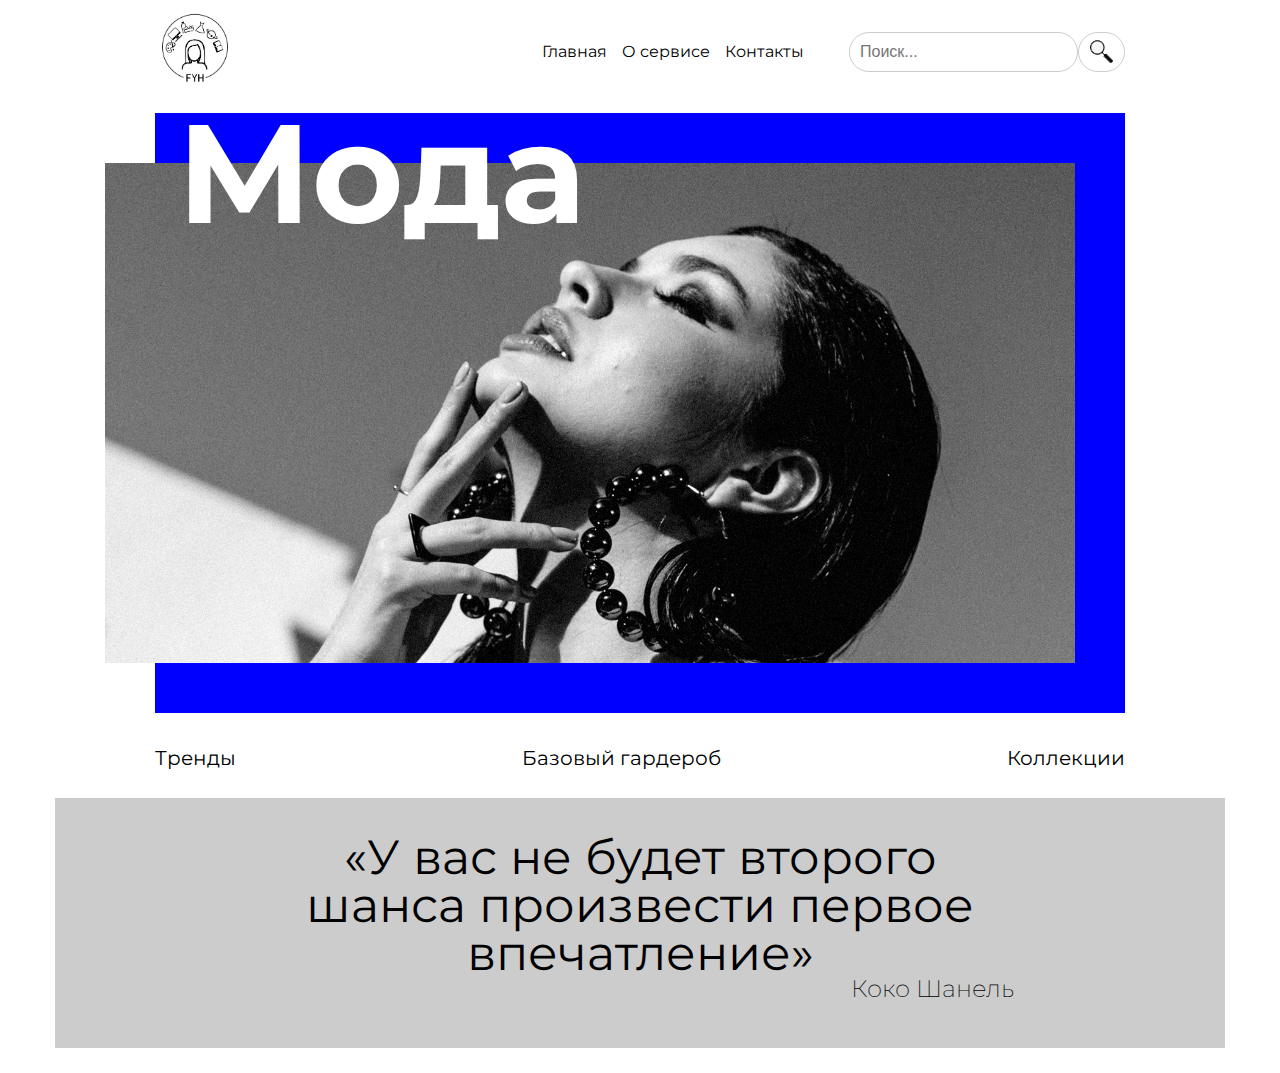
<file: index.html>
<!DOCTYPE html>
<html>
 <head>
  <meta charset="utf-8">
  <meta name="viewport" content="width=device-width, initial-scale=1, shrink-to-fit=no">
  <link rel="preconnect" href="https://fonts.gstatic.com">
<link href="https://fonts.googleapis.com/css2?family=Montserrat:wght@400;500;700&display=swap" rel="stylesheet">
  <script type="text/javascript" src="http://code.jquery.com/jquery-1.9.1.js"></script>	
  <link rel="stylesheet" type="text/css" href="css/style2.css">
  

  <title>Мода</title>
 </head>
 <body>

 	<header>
 		<div class="container">
 			<div class="logo">
 				<img src="img/lg.png" class="img-fluid" alt="">
 			</div>
 			<div class="menu" id="menu">
 				<ul class="menu-navs">
 				<li>
 					<a class="menu-navs-line" href="">Главная</a>
 				</li>
 				<li>
 					<a class="menu-navs-line" href="">О сервисе </a>
 				</li>
 				<li>
 					<a class="menu-navs-line" href="">Контакты</a>
 				</li>
 			</ul>
 			<div class="search">
 				<form class="form">
					<input class="input" type="text" placeholder="Поиск..." >
					<button class="btn"><img class="img" src="img/лупа.png"></button>
				</form>
 			</div>

 			</div>

 			<div class="menu-burger">
 				<span></span>
 				<a href="" class="btn-bur" id="menu-btn"></a>
 			</div>
 			
 			
 		</div>
 	</header>
 	


	 <section class="intro">
	 	<div class="container">
	 		<h1 class="main-title">
	 			Мода
	 			<!--<span class="main-title-shadow">
	 				Мода
	 			</span>-->
	 		</h1>
	 		<div class="intro-image">
	 			<div class="intro-image-img"></div>
	 		</div>

	 		<ul class="intro-tabs">
	 			<li>
	 				<a href="indextrend.html">Тренды</a>
	 			</li>
	 			<li>
	 				<a href="">Базовый гардероб</a>
	 			</li>
	 			<li>
	 				<a href="">Коллекции</a>
	 			</li>
	 		</ul>

	 	</div>
	 </section>

	 <section class="quote">
	 	<div class="container container-lg">
	 		<div class="quote-block">
	 			<div class="qoute-block-text">
		 			<p class="text-quote">«У вас не будет второго шанса произвести первое впечатление»</p>
					<p class="text-author">Коко Шанель</p>
				</div>
	 		</div>
	 	</div>
	 </section>

	 <script>

	 	$('#menu-btn').click(function(event) {
	 		/* Act on the event */
	 		event.preventDefault();
	 		$('#menu').toggleClass('open');

	 	});
	 </script>



 	</body>
</html>
</file>
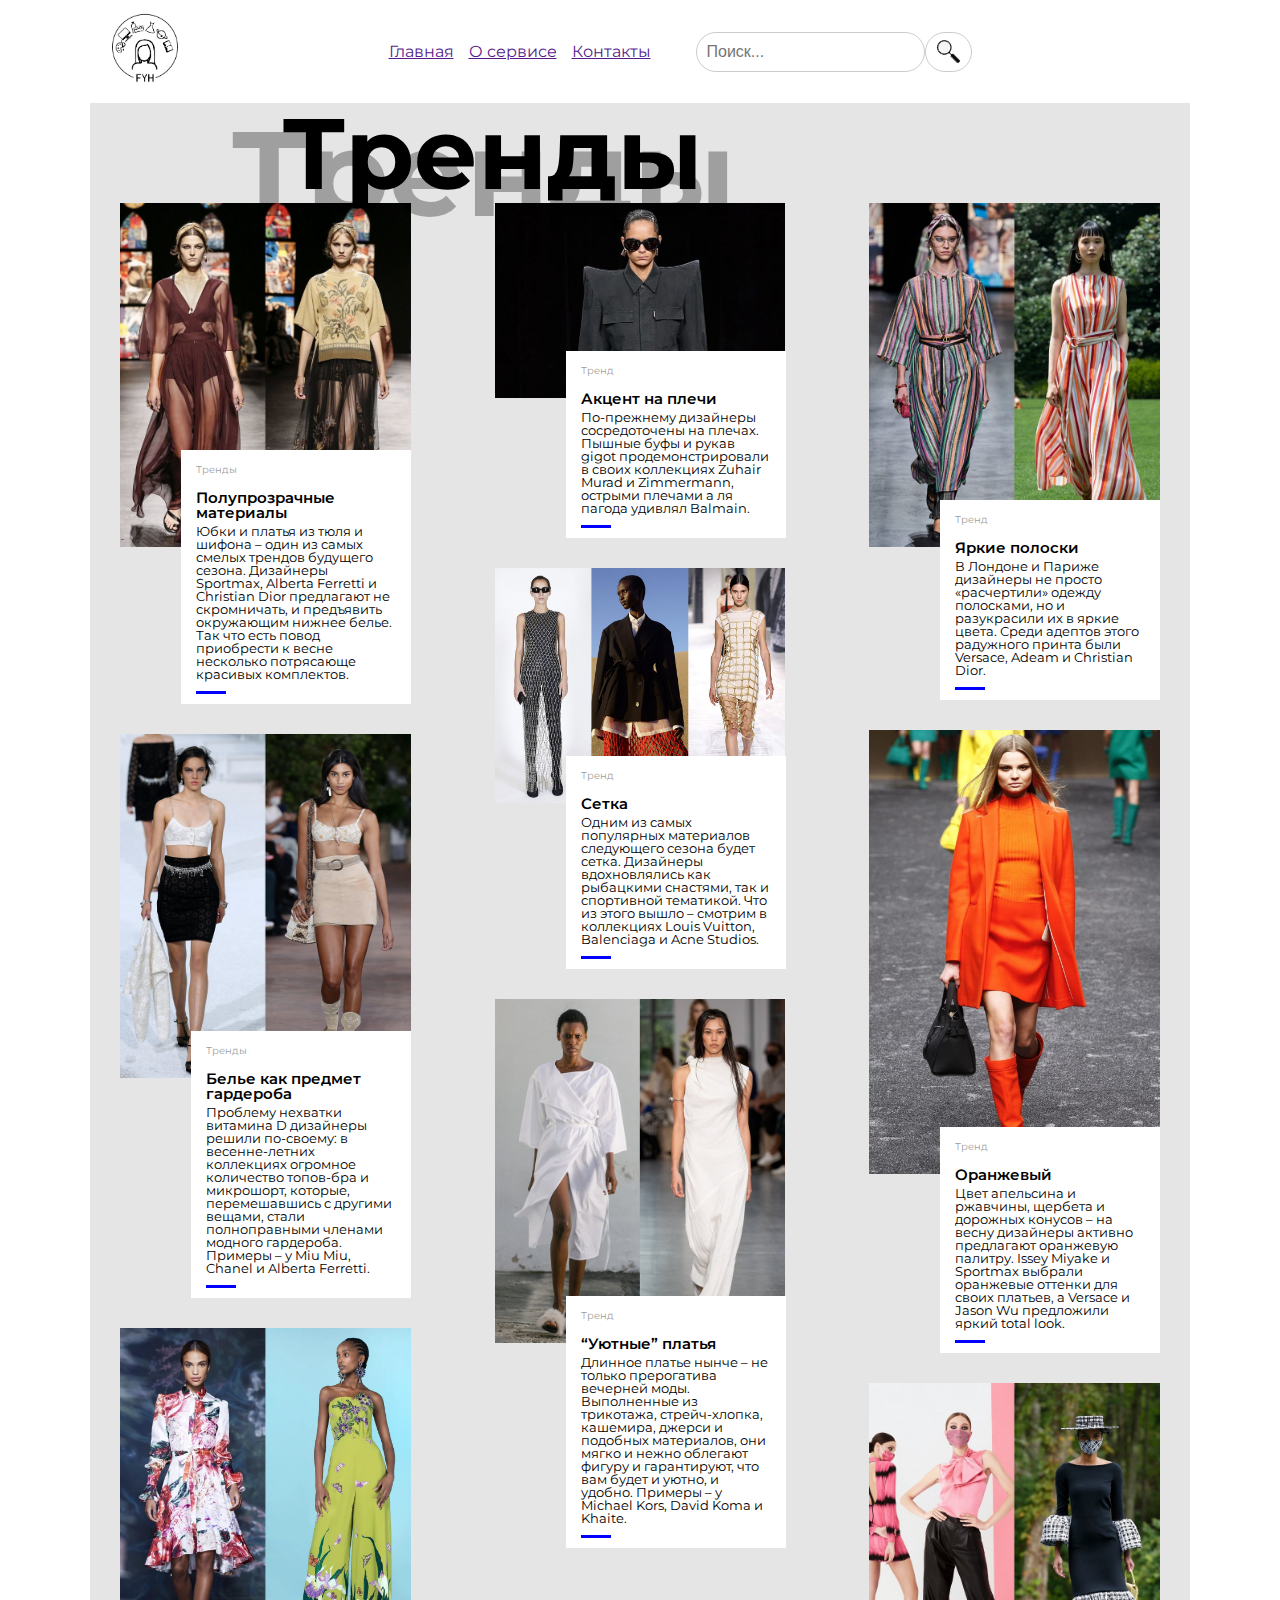
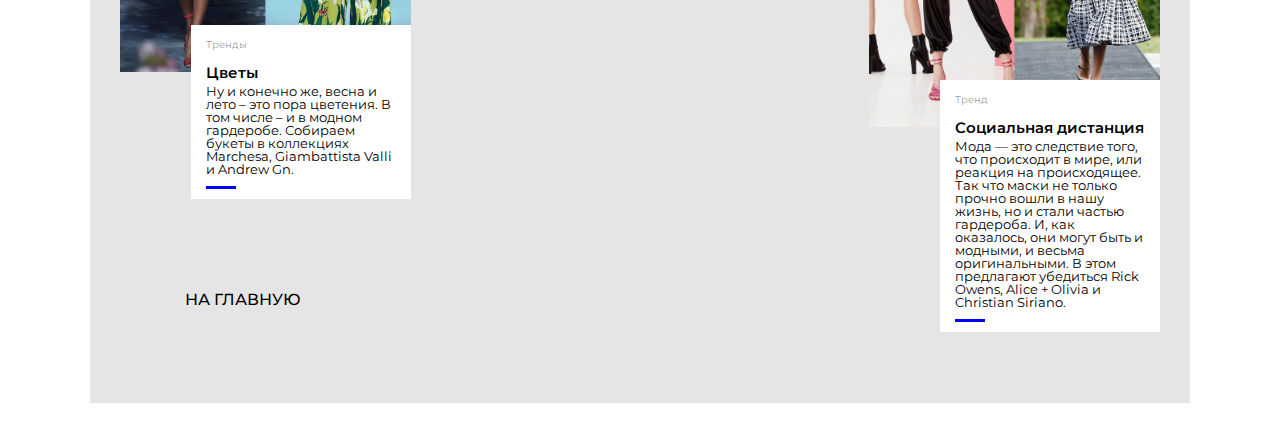
<file: indextrend.html>
<!DOCTYPE html>
<html>
 <head>
  <meta charset="utf-8">
  <meta name="viewport" content="width=device-width, initial-scale=1, shrink-to-fit=no">
  <link rel="preconnect" href="https://fonts.gstatic.com">
<link href="https://fonts.googleapis.com/css2?family=Montserrat:wght@400;500;700&display=swap" rel="stylesheet">
  <script type="text/javascript" src="http://code.jquery.com/jquery-1.9.1.js"></script>	
  <link rel="stylesheet" type="text/css" href="css/style3.css">
  

  <title>Мода</title>
 </head>
 <body>

 	<header>
 		<div class="container">
 			<div class="logo">
 				<img src="img/lg.png" class="img-fluid" alt="">
 			</div>
 			<div class="menu" id="menu">
 				<ul class="menu-navs">
 				<li>
 					<a class="menu-navs-line" href="">Главная</a>
 				</li>
 				<li>
 					<a class="menu-navs-line" href="">О сервисе </a>
 				</li>
 				<li>
 					<a class="menu-navs-line" href="">Контакты</a>
 				</li>
 			</ul>
 			<div class="search">
 				<form class="form">
					<input class="input" type="text" placeholder="Поиск..." >
					<button class="btn"><img class="img" src="img/лупа.png"></button>
				</form>
 			</div>

 			</div>

 			<div class="menu-burger">
 				<span></span>
 				<a href="" class="btn-bur" id="menu-btn"></a>
 			</div>
 			
 			
 		</div>
 	</header>
 	


	 <section class="intro">
	 	<div class="container">
	 		<h1 class="main-title">
	 			Тренды
	 			<span class="main-title-shadow">
	 				Тренды
	 			</span>
	 		</h1>
	 		<div class="row">
<!--первая колонка-->
	 			<div class="column">

				<div class="trend-block trend-block-lg">
					<div class="trend-block-image">
						<div class="trend-block-image-red">
							<img src="img/тр1.1.jpg" alt="" class="img-fluid">
						</div>
					</div>
					<div class="trend-block-body">
						<p class="trend-block-body-tag">Тренды</p>
						<p class="trend-block-body-title">Полупрозрачные материалы</p>
						<p class="trend-block-body-desciption">
Юбки и платья из тюля и шифона – один из самых смелых трендов будущего сезона. Дизайнеры Sportmax, Alberta Ferretti и Christian Dior предлагают не скромничать, и предъявить окружающим нижнее белье. Так что есть повод приобрести к весне несколько потрясающе красивых комплектов.						</p>
						<div class="trend-block-body-underline trend-block-body-underline-red"></div>
					</div>
				</div>

				<div class="trend-block ">
					<div class="trend-block-image">
						<div class="trend-block-image-red">
							<img src="img/тр1.2.jpg" alt="" class="img-fluid">
						</div>
					</div>
					<div class="trend-block-body">
						<p class="trend-block-body-tag">Тренды</p>
						<p class="trend-block-body-title">Белье как предмет гардероба</p>
						<p class="trend-block-body-desciption">
Проблему нехватки витамина D дизайнеры решили по-своему: в весенне-летних коллекциях огромное количество топов-бра и микрошорт, которые, перемешавшись с другими вещами, стали полноправными членами модного гардероба. Примеры – у Miu Miu, Chanel и Alberta Ferretti.						</p>
						<div class="trend-block-body-underline trend-block-body-underline-red"></div>
					</div>
				</div>

		<div class="trend-block ">
					<div class="trend-block-image">
						<div class="trend-block-image-red">
							<img src="img/тр1.3.png" alt="" class="img-fluid">
						</div>
					</div>
					<div class="trend-block-body">
						<p class="trend-block-body-tag">Тренды</p>
						<p class="trend-block-body-title">Цветы</p>
						<p class="trend-block-body-desciption">
Ну и конечно же, весна и лето – это пора цветения. В том числе – и в модном гардеробе. Собираем букеты в коллекциях Marchesa, Giambattista Valli и Andrew Gn.</p>
						<div class="trend-block-body-underline trend-block-body-underline-red"></div>
					</div>
				</div>
			</div>

<!--2 колонка -->
	<div class="column">

		

				<div class="trend-block">
					<div class="trend-block-image">
						<div class="trend-block-image-red">
							<img src="img/тр2.1.png" alt="" class="img-fluid">
						</div>
					</div>
					<div class="trend-block-body">
						<p class="trend-block-body-tag">Тренд</p>
						<p class="trend-block-body-title">Акцент на плечи</p>
						<p class="trend-block-body-desciption">
По-прежнему дизайнеры сосредоточены на плечах. Пышные буфы и рукав gigot продемонстрировали в своих коллекциях Zuhair Murad и Zimmermann, острыми плечами а ля пагода удивлял Balmain.						</p>
						<div class="trend-block-body-underline trend-block-body-underline-red"></div>
					</div>
				</div>
				<div class="trend-block">
					<div class="trend-block-image">
						<div class="trend-block-image-red">
							<img src="img/тр2.2.jpg" alt="" class="img-fluid">
						</div>
					</div>
					<div class="trend-block-body">
						<p class="trend-block-body-tag">Тренд</p>
						<p class="trend-block-body-title">Сетка</p>
						<p class="trend-block-body-desciption">
Одним из самых популярных материалов следующего сезона будет сетка. Дизайнеры вдохновлялись как рыбацкими снастями, так и спортивной тематикой. Что из этого вышло – смотрим в коллекциях Louis Vuitton, Balenciaga и Acne Studios.						</p>
						<div class="trend-block-body-underline trend-block-body-underline-red"></div>
					</div>
				</div>
				<div class="trend-block">
					<div class="trend-block-image">
						<div class="trend-block-image-red">
							<img src="img/тр2.3.jpg" alt="" class="img-fluid">
						</div>
					</div>
					<div class="trend-block-body">
						<p class="trend-block-body-tag">Тренд</p>
						<p class="trend-block-body-title">“Уютные” платья</p>
						<p class="trend-block-body-desciption">
Длинное платье нынче – не только прерогатива вечерней моды. Выполненные из трикотажа, стрейч-хлопка, кашемира, джерси и подобных материалов, они мягко и нежно облегают фигуру и гарантируют, что вам будет и уютно, и удобно. Примеры – у Michael Kors, David Koma и Khaite.						</p>
						<div class="trend-block-body-underline trend-block-body-underline-red"></div>
					</div>
				</div>
			</div>

			<div class="column">

				<div class="trend-block">
					<div class="trend-block-image">
						<div class="trend-block-image-red">
							<img src="img/тр3.1.jpg" alt="" class="img-fluid">
						</div>
					</div>
					<div class="trend-block-body">
						<p class="trend-block-body-tag">Тренд</p>
						<p class="trend-block-body-title">Яркие полоски</p>
						<p class="trend-block-body-desciption">
В Лондоне и Париже дизайнеры не просто «расчертили» одежду полосками, но и разукрасили их в яркие цвета. Среди адептов этого радужного принта были Versace, Adeam и Christian Dior.						</p>
						<div class="trend-block-body-underline trend-block-body-underline-red"></div>
					</div>
				</div>
				<div class="trend-block">
					<div class="trend-block-image">
						<div class="trend-block-image-red">
							<img src="img/тр3.2.jpg" alt="" class="img-fluid">
						</div>
					</div>
					<div class="trend-block-body">
						<p class="trend-block-body-tag">Тренд</p>
						<p class="trend-block-body-title">Оранжевый</p>
						<p class="trend-block-body-desciption">
Цвет апельсина и ржавчины, щербета и дорожных конусов – на весну дизайнеры активно предлагают оранжевую палитру. Issey Miyake и Sportmax выбрали оранжевые оттенки для своих платьев, а Versace и Jason Wu предложили яркий total look.						</p>
						<div class="trend-block-body-underline trend-block-body-underline-red"></div>
					</div>
				</div>
				<div class="trend-block">
					<div class="trend-block-image">
						<div class="trend-block-image-red">
							<img src="img/тр3.3.jpg" alt="" class="img-fluid"></div>
					</div>
					<div class="trend-block-body">
						<p class="trend-block-body-tag">Тренд</p>
						<p class="trend-block-body-title">Социальная дистанция</p>
						<p class="trend-block-body-desciption">
Мода — это следствие того, что происходит в мире, или реакция на происходящее. Так что маски не только прочно вошли в нашу жизнь, но и стали частью гардероба. И, как оказалось, они могут быть и модными, и весьма оригинальными. В этом предлагают убедиться Rick Owens, Alice + Olivia и Christian Siriano.						</p>
						<div class="trend-block-body-underline trend-block-body-underline-red"></div>
					</div>
				</div>
			</div>
		</div>
		<div class="button">
			<a class="btn-back" href="index.html">На главную</a>
		</div>


	 				
	 	</div>
	</section>



 <script>

	 	$('#menu-btn').click(function(event) {
	 		/* Act on the event */
	 		event.preventDefault();
	 		$('#menu').toggleClass('open');

	 	});
	 </script>



 	</body>
</html>
</file>
<file: css/style2.css>
html, body, div, span, applet, object, iframe,
h1, h2, h3, h4, h5, h6, p, blockquote, pre,
a, abbr, acronym, address, big, cite, code,
del, dfn, em, img, ins, kbd, q, s, samp,
small, strike, strong, sub, sup, tt, var,
b, u, i, center,
dl, dt, dd, ol, ul, li,
fieldset, form, label, legend,
table, caption, tbody, tfoot, thead, tr, th, td,
article, aside, canvas, details, embed,
figure, figcaption, footer, header, hgroup,
menu, nav, output, ruby, section, summary,
time, mark, audio, video {
	margin: 0;
	padding: 0;
	border: 0;
	font-size: 100%;
	font: inherit;
	vertical-align: baseline;
}
/* HTML5 display-role reset for older browsers */
article, aside, details, figcaption, figure,
footer, header, hgroup, menu, nav, section {
	display: block;
}
body {
	line-height: 1;
}
ol, ul {
	list-style: none;
}
blockquote, q {
	quotes: none;
}
blockquote:before, blockquote:after,
q:before, q:after {
	content: '';
	content: none;
}
table {
	border-collapse: collapse;
	border-spacing: 0;
}

/* Импорт шрифтов */
@import url('https://fonts.googleapis.com/css?family=Montserrat+Alternates:400,500i&amp;subset=cyrillic');
@import url(http://fonts.googleapis.com/css?family=Philosopher&subset=cyrillic);
 
 .body {

 	/*display: flex;*/
 	font-family: Montserrat, sans-serif;

 }


 *, *:after, *:before {
   /*transition: .5s ease-in-out;*/
   /* добавим плавность переходов для всех элементов страницы*/
}

/* The sticky class is added to the header with JS when it reaches its scroll position */
.sticky {
  position: fixed;
  top: 0;
  width: 100%;
}


*{
	box-sizing: border-box;
}

body{
	font-family: Montserrat, sans-serif;
}


a{
	text-decoration: none !important;
	color: inherit;
	position: relative;
	transition: color .2s linear;
}
a:after{
	content: "";
	display: block;
	width: 100%;
	height: 2px;
	background-color: #FF0000;
	position: absolute;
	opacity: 0;
	transition: opacity .2s linear;
}
a:hover:after{
	opacity: 1;
}
a:hover{
	color: #FF0000;
}
section{
	padding: 0 0 25px 0;
}
.container{
	max-width: 1000px;
	margin: 0 auto;
	padding: 0 15px;
}

.container-lg{
	max-width: 1200px;
}

.main-title{
	font-size: 140px;
	left:-5%;
	position: relative;
	font-weight: bold;
	display: inline-block;
	color: #fff;
	animation: blur 4s ease-out infinite;
	z-index: 2;
}

.main-title-shadow{
	/*z-index: -1;
	/*opacity: 0.2;*/
	position: absolute;
	bottom: -40%;
	left: -12%;
	line-height: 1;
	font-size: 160px;
}
.intro-image{
	margin-top: -80px;
	width: 100%;
	position: relative;
	margin-bottom: 80px;
}
.intro-image-img{
	background: url(../img/intro_img.jpg);
	background-size: cover;
	background-position: center;
	height: 100%;
		min-height: 500px;
	width: 100%;
	margin-left: -50px;
}
.intro-image:before{
	content: '';
	position: absolute;
	width: calc(100% + 0px);
	height: calc(100% + 100px);
	top: -50px;
	z-index: -1;
	background: blue;
}

.intro .main-title{ 
	margin: 0 0  0 70px;
}

.intro-tabs{
	width: 100%;
	display: flex;
	list-style: none;
	margin: 0;
	padding: 0;
	justify-content: space-between;
	/*padding: 10px 0;*/
	font-size: 20px;
}

.intro-tabs a{
	display: inline-block;
	padding: 5px 0;
}

.quote{
	padding-top: 0;
}
.quote-block{
	min-height: 250px;
	background: #ccc;
	width: 100%;
	padding: 3% 20%;
}

.text-quote{
	display: inline-block;
	font-weight: 400;
	color: #000;
	font-family: 'Montserrat', sans-serif;
	text-align: center;
	justify-content:center;
	font-size: 48px;

}

.text-author{
	font-weight: 200;
	color: #000;
	display: inline-block;
	font-family: 'Montserrat', sans-serif;
	left:80%;
	font-size: 24px;
	position: relative;
}

.img-fluid{
	max-width: 100%;
	height: auto;
}

header{

	padding: 10px 0;
	position: relative;

}

header .container{
	display: flex;
	justify-content: space-between;
	align-items: center;
}

header .logo{
	max-width: 80px;
	flex: 0 0 80px;;
}

header .menu{
	/*flex: 0 0 auto;*/
	display: flex;
	justify-content: flex-end;
	align-items: center;
}
.menu-navs{
	display: flex;
	list-style: none;
	padding: 0;
	margin: 0;
	margin-right: 30px;
}

.menu-navs li{
	margin-right: 15px;
}

.search .form{
	display: flex;
	align-items: center;
}

.input{
	padding: 10px;
	font-size: 16px;
	/*border: 0;*/
	border-radius: 50px;
	border: 1px solid #ccc;
}

.btn{
	background: #fff;
	border-radius: 50px;
	border: 1px solid #ccc;
	padding: 5px 10px;
	cursor: pointer;
}

.menu-burger{
	display: none;
}
@media (max-width: 992px){
	header{
		height: 70px;
		position: fixed;
		background: #fff;
		top: 0;
		width: 100%;
		z-index: 999999;

	}
	header .logo{
		flex: 0 0 50px;
	}

	body{
		padding-top: 80px;
	}
	.intro-tabs{
		flex-direction: column;
	}
	.menu-burger{
		display: block;
		position: relative;
		width: 30px;
		height: 20px;

	}
	span .menu-burger{
		position: absolute;
		background-color: #fff;
		position: absolute;
		width: 100%;
		height: 2px;
		
	}
	.menu-burger:before,
	.menu-burger:after{
		content: '';
		background-color: #000;
		position: absolute;
		width: 100%;
		height: 2px;

	}
	.menu-burger:before{
		top:0;
	}
	.menu-burger:after{
		bottom: 0;
	}

	header .menu{
		position: absolute;
		left: 0;
		background: #fff;
		top: 70px;
		width: 100%;
		padding: 15px;
		display: flex;
		flex-direction: column;
		display: none;
		
	}
	header .menu.open{
		display: flex;
	}
	.menu-navs{
		flex-direction: column;

	}
	.menu-navs li{ 
		display: inline-block;
		margin-bottom: 10px;margin-right: 0;
		text-align: center;
	}

	.quote-block{
		padding: 0 0;
	}

	.text-quote{
		display: inline-block;
		text-align: center;
		justify-content: center;
		padding: 10% 10% 2% 10%;/*
		padding-top:5%;
		padding-bottom: 2%;*/
		font-size: 32px;
	}

	.text-author{
		font-size: 18px;
		left:60%;
	}
	.main-title{
		font-size: 100px;
		left:-10%;
	}
	.main-title-shadow{
		font-size: 140px;
	}
}


/*@import url(https://fonts.googleapis.com/css?family=Open+Sans);

*/
@keyframes blur {
  from {
    text-shadow:0px 0px 10px #fff,
      0px 0px 10px #fff, 
      0px 0px 25px #fff,
      0px 0px 25px #fff,
      0px 0px 25px #fff,
      0px 0px 25px #fff,
      0px 0px 25px #fff,
      0px 0px 25px #fff,
      0px 0px 50px #fff,
      0px 0px 50px #fff,
      0px 0px 50px #7B96B8,
      0px 0px 150px #7B96B8,
      0px 10px 100px #7B96B8,
      0px 10px 100px #7B96B8,
      0px 10px 100px #7B96B8,
      0px 10px 100px #7B96B8,
      0px -10px 100px #7B96B8,
      0px -10px 100px #7B96B8;
  }
}
</file>
<file: css/style3.css>
html, body, div, span, applet, object, iframe,
h1, h2, h3, h4, h5, h6, p, blockquote, pre,
a, abbr, acronym, address, big, cite, code,
del, dfn, em, img, ins, kbd, q, s, samp,
small, strike, strong, sub, sup, tt, var,
b, u, i, center,
dl, dt, dd, ol, ul, li,
fieldset, form, label, legend,
table, caption, tbody, tfoot, thead, tr, th, td,
article, aside, canvas, details, embed,
figure, figcaption, footer, header, hgroup,
menu, nav, output, ruby, section, summary,
time, mark, audio, video {
	margin: 0;
	padding: 0;
	border: 0;
	font-size: 100%;
	font: inherit;
	vertical-align: baseline;
}
/* HTML5 display-role reset for older browsers */
article, aside, details, figcaption, figure,
footer, header, hgroup, menu, nav, section {
	display: block;
}
body {
	line-height: 1;
}
ol, ul {
	list-style: none;
}
blockquote, q {
	quotes: none;
}
blockquote:before, blockquote:after,
q:before, q:after {
	content: '';
	content: none;
}
table {
	border-collapse: collapse;
	border-spacing: 0;
}

/* Импорт шрифтов */
@import url('https://fonts.googleapis.com/css?family=Montserrat+Alternates:400,500i&amp;subset=cyrillic');
@import url(http://fonts.googleapis.com/css?family=Philosopher&subset=cyrillic);
 
 .body {

 	/*display: flex;*/
 	font-family: Montserrat, sans-serif;

 }


 *, *:after, *:before {
   /*transition: .5s ease-in-out;*/
   /* добавим плавность переходов для всех элементов страницы*/
}

/* The sticky class is added to the header with JS when it reaches its scroll position */
.sticky {
  position: fixed;
  top: 0;
  width: 100%;
}


*{
	box-sizing: border-box;
}

body{
	font-family: Montserrat, sans-serif;
}
p{
	margin-top: 0;
}

/*a{
	text-decoration: none !important;
	color: inherit;
	position: relative;
	transition: color .2s linear;
}
a:after{
	content: "";
	display: block;
	width: 100%;
	height: 2px;
	background-color: #FF0000;
	position: absolute;
	opacity: 0;
	transition: opacity .2s linear;
}
a:hover:after{
	opacity: 1;
}
a:hover{
	color: #FF0000;
}*/
section{
	padding: 0 0 25px 0;
}
.container{
	max-width: 1100px;
	margin: 0 auto;
	padding: 0 15px;
}
section .container{
	background: rgba(0,0,0,0.1);
	z-index: -10;
	min-height: 1900px;
}

.main-title{
	font-size: 100px;
	left:10%;
	position: relative;
	font-weight: bold;
	display: inline-block;
	color: #000;
	z-index: 2;
}

.main-title-shadow{
	z-index: 2;
	opacity: 0.3;
	position: absolute;
	bottom: -30%;
	left: -12%;
	line-height: 1;
	font-size: 120px;
}
.intro .main-title{ 
	margin: 0 0  0 70px;
}


header{

	padding: 10px 0;
	position: relative;

}

header .container{
	display: flex;
	justify-content: space-between;
	align-items: center;
}

header .logo{
	max-width: 80px;
	flex: 0 0 80px;;
}

header .menu{
	/*flex: 0 0 auto;*/
	display: flex;
	justify-content: flex-end;
	align-items: center;
}
.menu-navs{
	display: flex;
	list-style: none;
	padding: 0;
	margin: 0;
	margin-right: 30px;
}

.menu-navs li{
	margin-right: 15px;
}

.search .form{
	display: flex;
	align-items: center;
}

.input{
	padding: 10px;
	font-size: 16px;
	/*border: 0;*/
	border-radius: 50px;
	border: 1px solid #ccc;
}

.btn{
	background: #fff;
	border-radius: 50px;
	border: 1px solid #ccc;
	padding: 5px 10px;
	cursor: pointer;
}
.row{
	display: flex;
	flex-wrap: wrap;
	width: 100%;
	justify-content: space-between;
}

.column{
	max-width: 30%;
	flex: 0 0 30%;
	padding: 0 15px;

	display: flex;
	flex-direction: column;
}

.column:nth-child(2){
	align-items: center;
}
.column:nth-child(3){
	align-items: flex-end;
}

.trend-block{
	max-width: 320px;
	width: 100%;
	margin-bottom: 30px;
}
.trend-block-image{
	width: 100%;
}

.trend-block-image:hover .trend-block-image-red img{
	opacity: 0.4;
}
.trend-block-image-red:hover{
	background: red;
	width: 100%;
	height: 100%;
	/*max-height: 344px;*/
}
.trend-block-image-red img{
	transition: opacity 0.2s linear;
}
.trend-block-body{
	position: relative;
	z-index: 2;
	max-width: 220px;
	background:#fff;
	margin-right: 0;
	margin-top: -50px;
	margin-left: auto;
	padding: 20px 15px 10px;
}

.trend-block-body-tag{
	opacity: 0.4;
	font-size: 10px;
	margin-bottom: 15px;
	margin-top: -5px;
}

.trend-block-body-title{
	font-size: 15px;
	opacity: 1;
	font-weight: 600;
}

.trend-block-body:hover .trend-block-body-title{
	opacity: 0.8;
}
.trend-block-body-desciption{
	margin-bottom: 10px;
	font-size: 13px;
	margin-top: 5px;
}
.trend-block-body:hover .trend-block-body-desciption{
	opacity: 0.8;
}

.trend-block-body-underline{
	width: 30px;
	height: 3px;
	background:blue;
}

.trend-block-body:hover .trend-block-body-underline{
	background:red;
}

.tremd-block-lg{
	max-width: 380px;
}

.trend-block-lg .trend-block-body{
	margin-top: -100px;
	max-width: 230px;
}
.img-fluid{
		max-width: 100%;
		height: auto;
}

.btn-back{
	display: flex;
	margin-left: 80px;
	margin-top: -70px;
	text-transform: uppercase;
	text-decoration: none;
	color: black;
	font-weight: 500;
}

.btn-back:hover{
	color: blue;
}



@media(max-width: 776px){
		.column{
			max-width: 100%;
			flex: 0 0 100%;
			align-items: center!important;
		}
		section .container{
			min-height: 5200px;
		}
		.button{
			font-size: 13px;
			margin-left: -10%;
			margin-top: 60px;
		}
		.main-title{
		font-size: 90px;
		left:0%;
		}
		.main-title-shadow{
			font-size: 100px;
		}
	}
</file>
